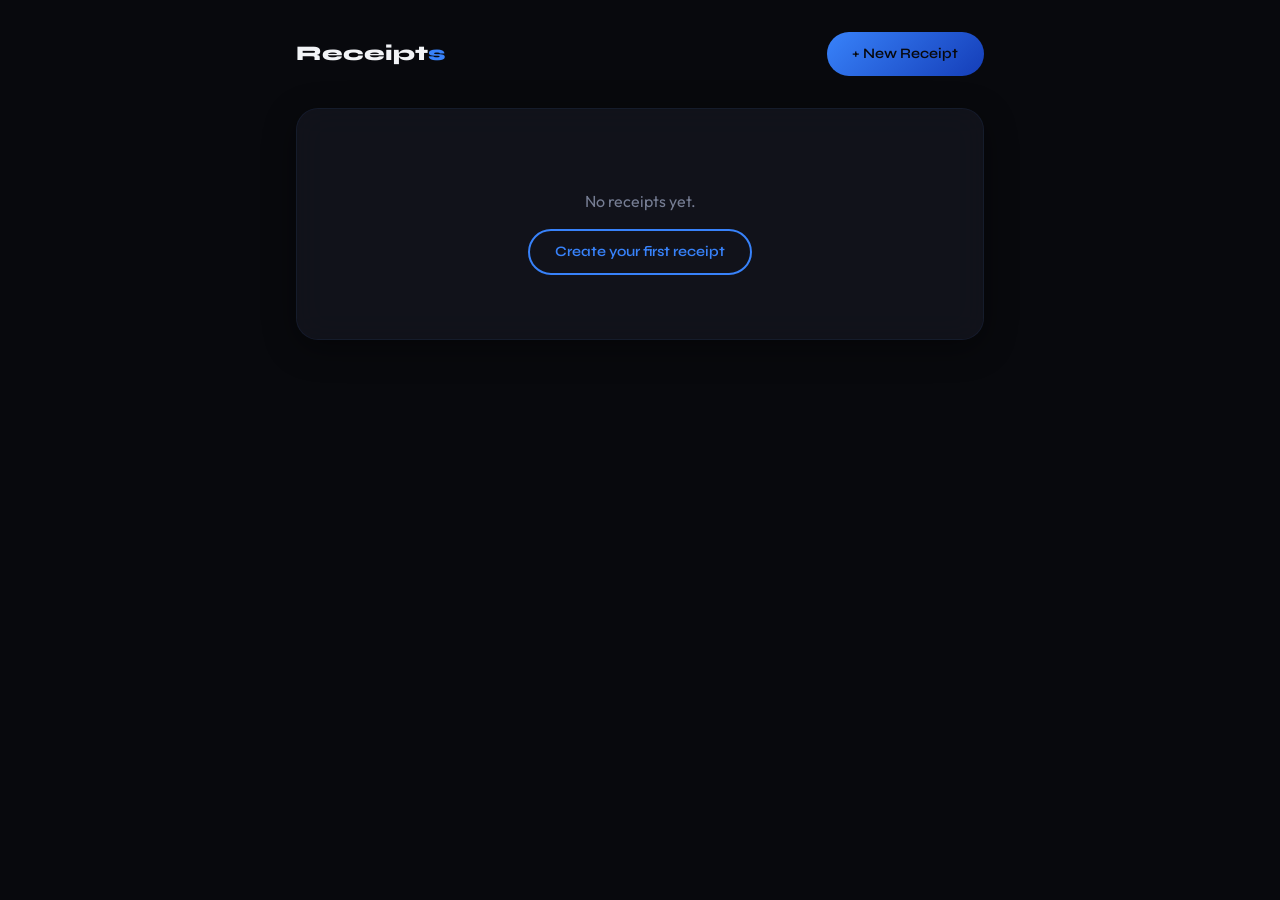
<file: index.html>
<!doctype html>
<html lang="en">
<head>
<meta charset="UTF-8" />
<meta name="viewport" content="width=device-width, initial-scale=1" />
<title>Receipts</title>
<link rel="manifest" href="manifest.json" />
<meta name="theme-color" content="hsl(217, 95%, 60%)" />
<link rel="apple-touch-icon" href="icons/icon-180.png" />
<link rel="preconnect" href="https://fonts.googleapis.com" />
<link rel="preconnect" href="https://fonts.gstatic.com" crossorigin />
<link href="https://fonts.googleapis.com/css2?family=Syne:wght@600;700;800&family=Outfit:wght@300;400;500;600&display=swap" rel="stylesheet" />
<link rel="stylesheet" href="style.css" />
</head>
<body>
<div class="container">
  <div class="topbar">
    <span class="brand">Receipt<span>s</span></span>
    <a class="btn btn-primary" href="new.html">+ New Receipt</a>
  </div>

  <div id="historyList"></div>
  <div id="emptyState" class="empty-state glass-card" hidden>
    <p>No receipts yet.</p>
    <a class="btn btn-outline" href="new.html">Create your first receipt</a>
  </div>
</div>

<script src="storage.js"></script>
<script src="calc.js"></script>
<script src="pwa.js"></script>
<script src="history.js"></script>
</body>
</html>
</file>
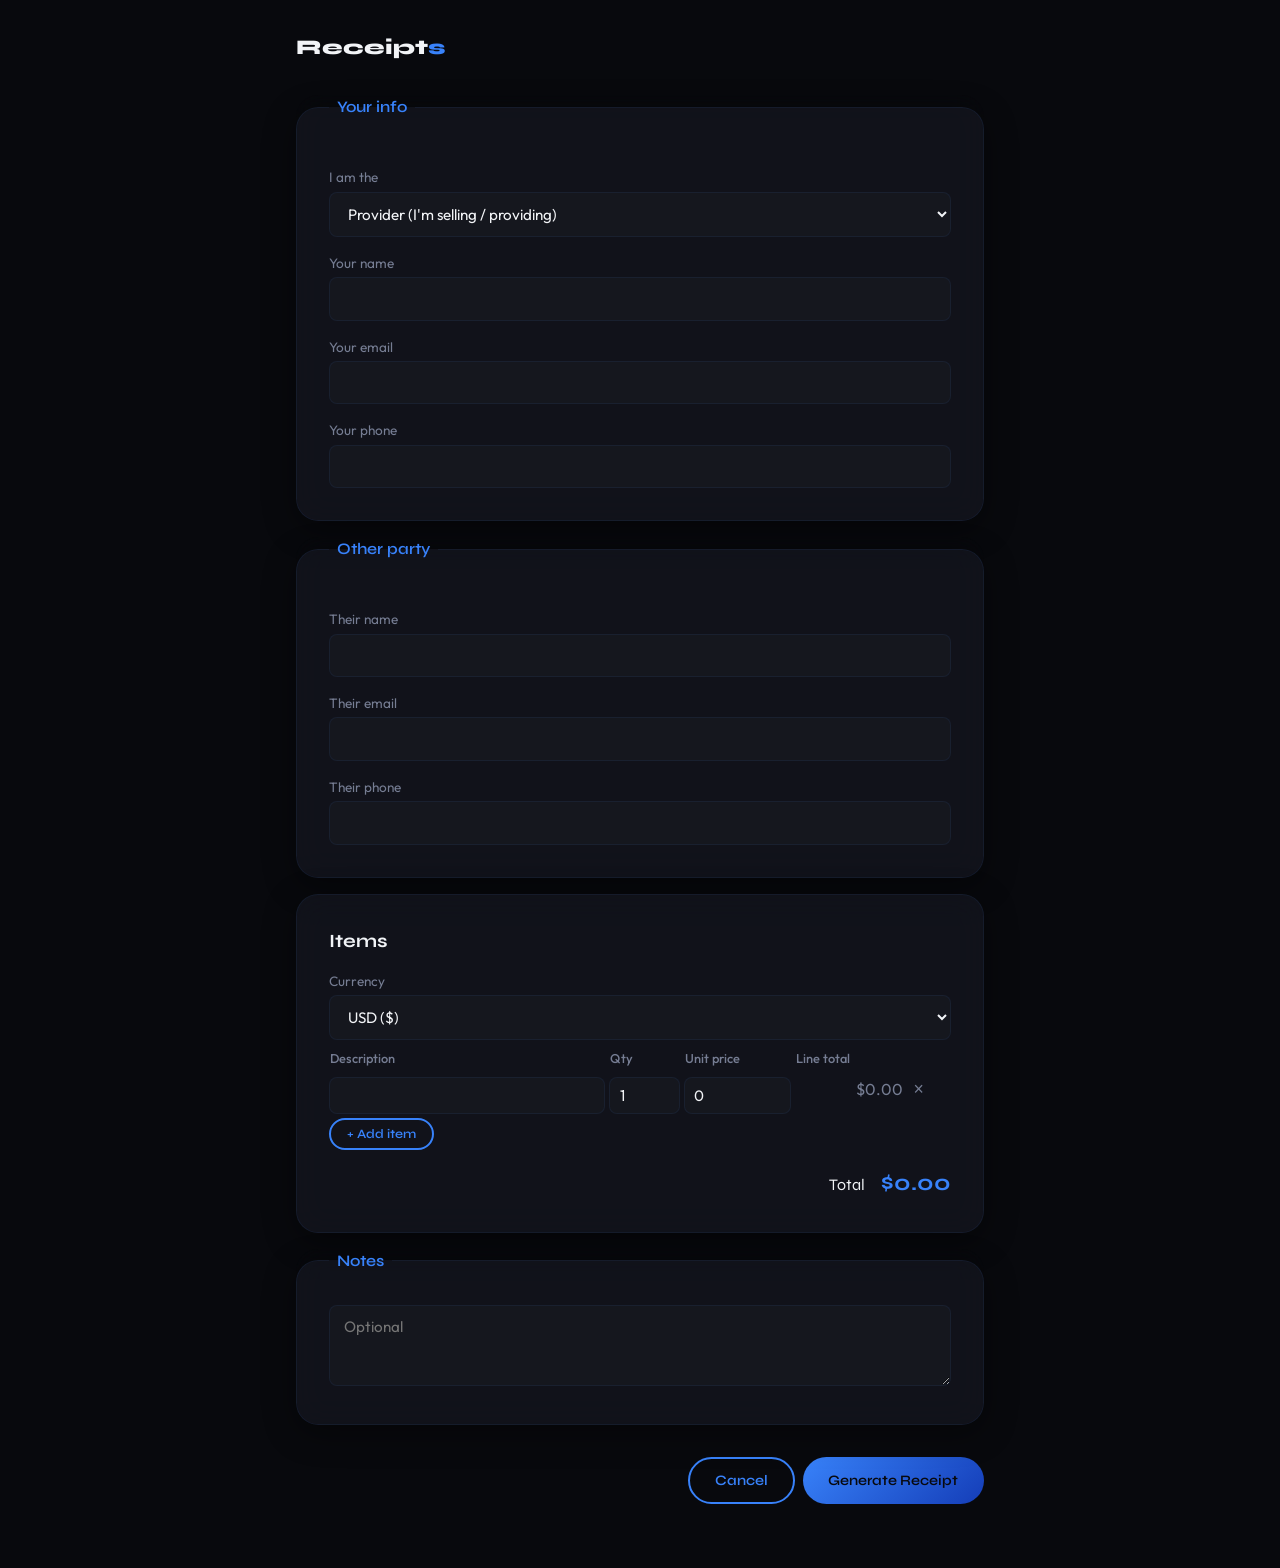
<file: new.html>
<!doctype html>
<html lang="en">
<head>
<meta charset="UTF-8" />
<meta name="viewport" content="width=device-width, initial-scale=1" />
<title>New Receipt · Receipts</title>
<link rel="manifest" href="manifest.json" />
<meta name="theme-color" content="hsl(217, 95%, 60%)" />
<link rel="apple-touch-icon" href="icons/icon-180.png" />
<link rel="preconnect" href="https://fonts.googleapis.com" />
<link rel="preconnect" href="https://fonts.gstatic.com" crossorigin />
<link href="https://fonts.googleapis.com/css2?family=Syne:wght@600;700;800&family=Outfit:wght@300;400;500;600&display=swap" rel="stylesheet" />
<link rel="stylesheet" href="style.css" />
</head>
<body>
<div class="container">
  <div class="topbar">
    <a class="brand" href="index.html">Receipt<span>s</span></a>
  </div>

  <form id="receiptForm">
    <fieldset class="glass-card">
      <legend>Your info</legend>
      <label for="myRole">I am the</label>
      <select id="myRole">
        <option value="Provider">Provider (I'm selling / providing)</option>
        <option value="Client">Client (I'm buying)</option>
      </select>
      <label for="issuerName">Your name</label>
      <input id="issuerName" required />
      <label for="issuerEmail">Your email</label>
      <input id="issuerEmail" type="email" />
      <label for="issuerPhone">Your phone</label>
      <input id="issuerPhone" type="tel" />
    </fieldset>

    <fieldset class="glass-card">
      <legend>Other party</legend>
      <label for="counterName">Their name</label>
      <input id="counterName" required />
      <label for="counterEmail">Their email</label>
      <input id="counterEmail" type="email" />
      <label for="counterPhone">Their phone</label>
      <input id="counterPhone" type="tel" />
    </fieldset>

    <div class="glass-card">
      <h3>Items</h3>
      <label for="currency">Currency</label>
      <select id="currency">
        <option value="USD">USD ($)</option>
        <option value="JOD">JOD (JD)</option>
        <option value="AED">AED</option>
        <option value="EUR">EUR (€)</option>
        <option value="GBP">GBP (£)</option>
        <option value="SAR">SAR</option>
      </select>
      <table class="items-table">
        <thead>
          <tr>
            <th class="col-desc">Description</th>
            <th class="col-qty">Qty</th>
            <th class="col-price">Unit price</th>
            <th class="col-total">Line total</th>
            <th class="col-remove"></th>
          </tr>
        </thead>
        <tbody id="itemRows"></tbody>
      </table>
      <button type="button" id="addItemBtn" class="btn btn-outline btn-sm">+ Add item</button>

      <div class="totals-row">
        <span>Total</span>
        <span class="grand" id="grandTotal">$0.00</span>
      </div>
    </div>

    <fieldset class="glass-card">
      <legend>Notes</legend>
      <textarea id="notes" rows="3" placeholder="Optional"></textarea>
    </fieldset>

    <div class="form-actions">
      <a class="btn btn-outline" href="index.html">Cancel</a>
      <button type="submit" class="btn btn-primary">Generate Receipt</button>
    </div>
  </form>
</div>

<template id="itemRowTemplate">
  <tr class="item-row">
    <td class="col-desc"><input class="item-desc" required /></td>
    <td class="col-qty"><input class="item-qty" type="number" min="0" step="1" value="1" required /></td>
    <td class="col-price"><input class="item-price" type="number" min="0" step="0.01" value="0" required /></td>
    <td class="col-total item-line-total">$0.00</td>
    <td class="col-remove"><button type="button" class="remove-row" title="Remove item">&times;</button></td>
  </tr>
</template>

<script src="storage.js"></script>
<script src="calc.js"></script>
<script src="pwa.js"></script>
<script src="form.js"></script>
</body>
</html>
</file>
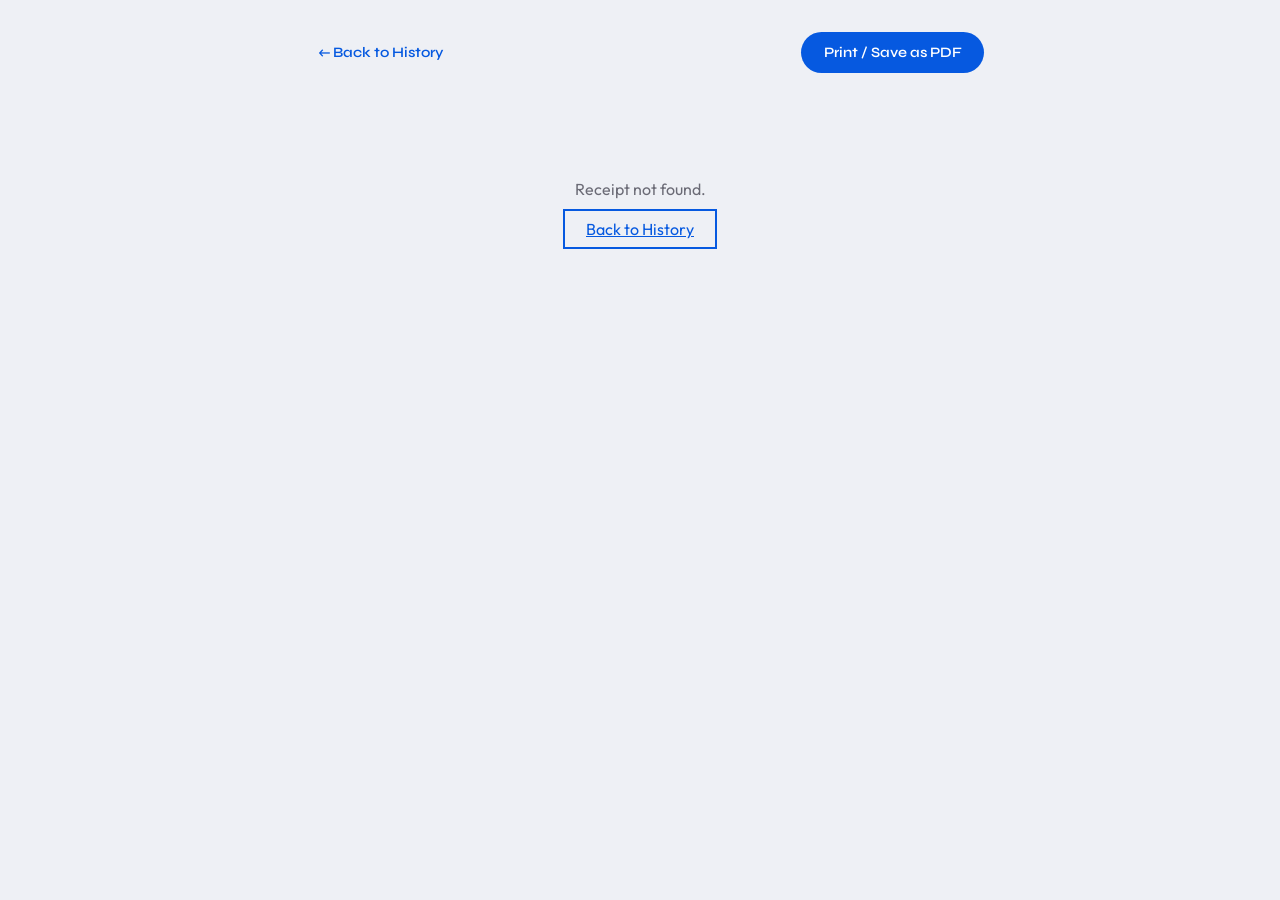
<file: receipt.html>
<!doctype html>
<html lang="en">
<head>
<meta charset="UTF-8" />
<meta name="viewport" content="width=device-width, initial-scale=1" />
<title>Receipt · Receipts</title>
<link rel="manifest" href="manifest.json" />
<meta name="theme-color" content="hsl(217, 95%, 60%)" />
<link rel="apple-touch-icon" href="icons/icon-180.png" />
<link rel="preconnect" href="https://fonts.googleapis.com" />
<link rel="preconnect" href="https://fonts.gstatic.com" crossorigin />
<link href="https://fonts.googleapis.com/css2?family=Syne:wght@700;800&family=Outfit:wght@300;400;500;600&display=swap" rel="stylesheet" />
<link rel="stylesheet" href="receipt.css" />
</head>
<body>
<div class="receipt-shell">
  <div class="actions">
    <a class="btn btn-outline" href="index.html">&larr; Back to History</a>
    <div style="display:flex; gap:0.75rem;">
      <a class="btn btn-outline" id="editLink" href="#">Edit / Duplicate</a>
      <button class="btn btn-primary" onclick="window.print()">Print / Save as PDF</button>
    </div>
  </div>

  <div id="receiptContainer"></div>
</div>

<template id="receiptTemplate">
  <div class="receipt-paper">
    <div class="receipt-header">
      <h1>Receipt</h1>
      <div class="meta">
        <div class="r-number"></div>
        <div class="r-date"></div>
      </div>
    </div>
    <div class="receipt-body">
      <div class="parties">
        <div class="party">
          <h3 class="issuer-role-label"></h3>
          <div class="name issuer-name"></div>
          <div class="email issuer-email"></div>
          <div class="email issuer-phone"></div>
        </div>
        <div class="party">
          <h3 class="counter-role-label"></h3>
          <div class="name counter-name"></div>
          <div class="email counter-email"></div>
          <div class="email counter-phone"></div>
        </div>
      </div>

      <table class="items">
        <thead>
          <tr><th>Description</th><th class="num">Qty</th><th class="num">Unit price</th><th class="num">Total</th></tr>
        </thead>
        <tbody class="items-body"></tbody>
      </table>

      <div class="totals"><span class="grand r-total"></span></div>

      <div class="notes r-notes"></div>

      <div class="signatures">
        <div class="signature">
          <div class="line"></div>
          <div class="label issuer-sig-label"></div>
        </div>
        <div class="signature">
          <div class="line"></div>
          <div class="label counter-sig-label"></div>
        </div>
      </div>
    </div>
  </div>
</template>

<script src="storage.js"></script>
<script src="calc.js"></script>
<script src="pwa.js"></script>
<script src="receipt-view.js"></script>
</body>
</html>
</file>
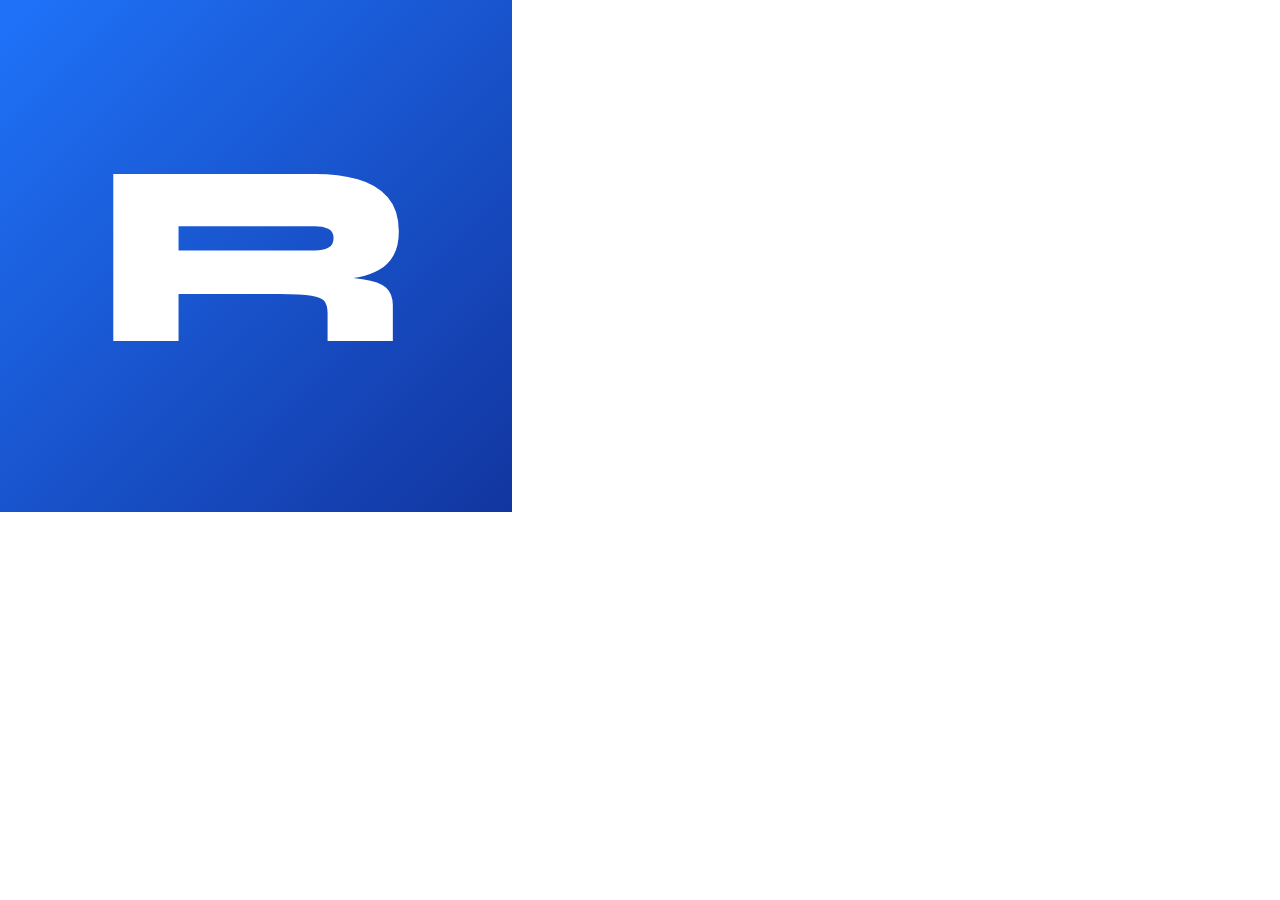
<file: tools/icon-source.html>
<!doctype html>
<html>
<head>
<meta charset="UTF-8" />
<link href="https://fonts.googleapis.com/css2?family=Syne:wght@800&display=swap" rel="stylesheet" />
<style>
  html, body { margin: 0; padding: 0; }
  .icon {
    display: flex;
    align-items: center;
    justify-content: center;
    background: linear-gradient(135deg, hsl(217, 95%, 55%), hsl(225, 80%, 35%));
    font-family: "Syne", sans-serif;
    font-weight: 800;
    color: #ffffff;
  }
</style>
</head>
<body>
  <div class="icon" id="icon">R</div>
  <script>
    var params = new URLSearchParams(window.location.search);
    var size = Number(params.get('size')) || 512;
    var icon = document.getElementById('icon');
    icon.style.width = size + 'px';
    icon.style.height = size + 'px';
    icon.style.fontSize = Math.round(size * 0.51) + 'px';
  </script>
</body>
</html>
</file>
<file: style.css>
:root {
  --bg-primary: hsl(228, 25%, 4%);
  --bg-secondary: hsl(228, 20%, 7%);
  --bg-tertiary: hsl(228, 18%, 10%);
  --bg-glass: hsla(228, 20%, 13%, 0.5);
  --accent: hsl(217, 95%, 60%);
  --accent-dim: hsl(225, 80%, 40%);
  --accent-glow: hsla(217, 95%, 60%, 0.15);
  --accent-warm: hsl(195, 90%, 60%);
  --text-primary: hsl(220, 25%, 96%);
  --text-muted: hsl(225, 12%, 52%);
  --border: hsla(217, 50%, 50%, 0.1);
  --border-hover: hsla(217, 70%, 60%, 0.25);
  --danger: hsl(4, 80%, 60%);

  --font-display: "Syne", sans-serif;
  --font-body: "Outfit", sans-serif;

  --space-xs: 0.25rem;
  --space-sm: 0.5rem;
  --space-md: 1rem;
  --space-lg: 2rem;
  --space-xl: 4rem;

  --radius-sm: 8px;
  --radius-md: 14px;
  --radius-lg: 22px;

  --shadow-card: 0 8px 32px rgba(0, 0, 0, 0.4);
  --blur-glass: blur(16px);
  --transition: all 0.25s cubic-bezier(0.4, 0, 0.2, 1);
}

* { box-sizing: border-box; }

body {
  margin: 0;
  background: var(--bg-primary);
  color: var(--text-primary);
  font-family: var(--font-body);
  font-weight: 400;
  line-height: 1.5;
  min-height: 100vh;
}

h1, h2, h3 {
  font-family: var(--font-display);
  font-weight: 700;
  margin: 0 0 var(--space-sm);
}

.container {
  max-width: 720px;
  margin: 0 auto;
  padding: var(--space-lg) var(--space-md) var(--space-xl);
}

.topbar {
  display: flex;
  align-items: center;
  justify-content: space-between;
  margin-bottom: var(--space-lg);
}

.brand {
  font-family: var(--font-display);
  font-weight: 800;
  font-size: 1.3rem;
  color: var(--text-primary);
  text-decoration: none;
}
.brand span { color: var(--accent); }

.glass-card {
  background: var(--bg-glass);
  backdrop-filter: var(--blur-glass);
  -webkit-backdrop-filter: var(--blur-glass);
  border: 1px solid var(--border);
  border-radius: var(--radius-lg);
  box-shadow: var(--shadow-card);
  padding: var(--space-lg);
  margin-bottom: var(--space-md);
  transition: var(--transition);
}
.glass-card:hover { border-color: var(--border-hover); }

.btn {
  display: inline-flex;
  align-items: center;
  justify-content: center;
  gap: 0.5rem;
  padding: 0.7rem 1.6rem;
  border-radius: 999px;
  font-family: var(--font-display);
  font-weight: 600;
  font-size: 0.9rem;
  border: none;
  cursor: pointer;
  transition: var(--transition);
  text-decoration: none;
}
.btn-primary {
  background: linear-gradient(135deg, var(--accent), var(--accent-dim));
  color: var(--bg-primary);
}
.btn-primary:hover {
  transform: translateY(-2px);
  box-shadow: 0 8px 30px var(--accent-glow);
}
.btn-outline {
  background: transparent;
  color: var(--accent);
  border: 2px solid var(--accent);
  padding: 0.65rem 1.55rem;
}
.btn-outline:hover {
  background: var(--accent);
  color: var(--bg-primary);
}
.btn-danger {
  background: transparent;
  color: var(--danger);
  border: 2px solid var(--danger);
  padding: 0.4rem 1rem;
  font-size: 0.8rem;
}
.btn-danger:hover {
  background: var(--danger);
  color: var(--bg-primary);
}
.btn-sm { padding: 0.4rem 1rem; font-size: 0.8rem; }

label {
  display: block;
  font-size: 0.85rem;
  color: var(--text-muted);
  margin-bottom: var(--space-xs);
  margin-top: var(--space-md);
}
input, select, textarea {
  width: 100%;
  padding: 0.7rem 0.9rem;
  background: var(--bg-tertiary);
  border: 1px solid var(--border);
  border-radius: var(--radius-sm);
  color: var(--text-primary);
  font-family: var(--font-body);
  font-size: 0.95rem;
}
input:focus, select:focus, textarea:focus {
  outline: none;
  border-color: var(--accent);
}
fieldset {
  border: 1px solid var(--border);
  border-radius: var(--radius-md);
  padding: var(--space-md);
  margin: 0 0 var(--space-md);
}
legend {
  font-family: var(--font-display);
  font-weight: 600;
  padding: 0 var(--space-sm);
  color: var(--accent);
}

.history-item {
  display: flex;
  align-items: center;
  justify-content: space-between;
  gap: var(--space-md);
  flex-wrap: wrap;
}
.history-item .who { font-weight: 600; }
.history-item .meta { color: var(--text-muted); font-size: 0.85rem; }
.history-item .amount { font-family: var(--font-display); font-weight: 700; color: var(--accent-warm); }
.history-actions { display: flex; gap: var(--space-sm); }

.empty-state { text-align: center; color: var(--text-muted); padding: var(--space-xl) var(--space-md); }

.items-table { width: 100%; border-collapse: collapse; margin-top: var(--space-sm); }
.items-table th { text-align: left; font-size: 0.8rem; color: var(--text-muted); font-weight: 500; padding-bottom: var(--space-xs); }
.items-table td { padding: var(--space-xs) var(--space-xs) var(--space-xs) 0; vertical-align: top; }
.items-table input { padding: 0.5rem 0.6rem; }
.col-desc { width: 45%; }
.col-qty { width: 12%; }
.col-price { width: 18%; }
.col-total { width: 18%; text-align: right; padding-right: var(--space-sm); color: var(--text-muted); }
.col-remove { width: 7%; }

.remove-row {
  background: transparent;
  border: none;
  color: var(--text-muted);
  cursor: pointer;
  font-size: 1.1rem;
  line-height: 1;
}
.remove-row:hover { color: var(--danger); }

.totals-row {
  display: flex;
  justify-content: flex-end;
  gap: var(--space-md);
  align-items: baseline;
  margin-top: var(--space-md);
  font-family: var(--font-display);
}
.totals-row .grand { font-size: 1.4rem; font-weight: 700; color: var(--accent); }

.form-actions {
  display: flex;
  justify-content: flex-end;
  gap: var(--space-sm);
  margin-top: var(--space-lg);
}

@media (max-width: 480px) {
  .container { padding: var(--space-md); }
  .col-desc { width: 40%; }
}
</file>
<file: receipt.css>
:root {
  --paper: #ffffff;
  --ink: #1a1a1a;
  --ink-muted: #6b6b76;
  --accent: hsl(217, 95%, 45%);
  --line: #e1e3ea;
  --font-display: "Syne", sans-serif;
  --font-body: "Outfit", sans-serif;
}

* { box-sizing: border-box; }

body {
  margin: 0;
  background: #eef0f5;
  color: var(--ink);
  font-family: var(--font-body);
  line-height: 1.5;
}

.receipt-shell {
  max-width: 720px;
  margin: 0 auto;
  padding: 2rem 1rem 4rem;
}

.actions {
  display: flex;
  justify-content: space-between;
  gap: 0.75rem;
  margin-bottom: 1.5rem;
}
.actions .btn {
  font-family: var(--font-display);
  font-weight: 600;
  font-size: 0.9rem;
  padding: 0.6rem 1.4rem;
  border-radius: 999px;
  border: none;
  cursor: pointer;
  text-decoration: none;
  display: inline-block;
}
.btn-primary { background: var(--accent); color: #fff; }
.btn-outline { background: transparent; color: var(--accent); border: 2px solid var(--accent); padding: 0.5rem 1.3rem; }

.receipt-paper {
  background: var(--paper);
  border-radius: 18px;
  box-shadow: 0 12px 40px rgba(20, 30, 60, 0.12);
  overflow: hidden;
}

.receipt-header {
  background: linear-gradient(135deg, hsl(217, 95%, 55%), hsl(225, 80%, 40%));
  color: #fff;
  padding: 1.75rem 2rem;
  display: flex;
  justify-content: space-between;
  align-items: baseline;
  -webkit-print-color-adjust: exact;
  print-color-adjust: exact;
}
.receipt-header h1 {
  font-family: var(--font-display);
  font-weight: 800;
  font-size: 1.5rem;
  margin: 0;
  letter-spacing: 0.02em;
}
.receipt-header .meta { text-align: right; font-size: 0.85rem; opacity: 0.9; }

.receipt-body { padding: 2rem; }

.parties {
  display: flex;
  gap: 2rem;
  margin-bottom: 1.75rem;
  flex-wrap: wrap;
}
.party { flex: 1 1 200px; }
.party h3 {
  font-family: var(--font-display);
  font-size: 0.75rem;
  text-transform: uppercase;
  letter-spacing: 0.08em;
  color: var(--ink-muted);
  margin: 0 0 0.4rem;
}
.party .name { font-weight: 600; }
.party .email { color: var(--ink-muted); font-size: 0.9rem; }

table.items { width: 100%; border-collapse: collapse; margin-bottom: 1.5rem; }
table.items th {
  text-align: left;
  font-size: 0.75rem;
  text-transform: uppercase;
  letter-spacing: 0.05em;
  color: var(--ink-muted);
  border-bottom: 2px solid var(--line);
  padding: 0.5rem 0.5rem;
}
table.items td { padding: 0.6rem 0.5rem; border-bottom: 1px solid var(--line); }
table.items td.num, table.items th.num { text-align: right; }

.totals { display: flex; justify-content: flex-end; margin-bottom: 1.5rem; }
.totals .grand { font-family: var(--font-display); font-weight: 800; font-size: 1.3rem; color: var(--accent); }

.notes { margin-bottom: 2rem; color: var(--ink-muted); font-size: 0.9rem; white-space: pre-wrap; }

.signatures { display: flex; gap: 3rem; margin-top: 3rem; }
.signature { flex: 1; }
.signature .line { border-bottom: 1px solid var(--ink); height: 2.5rem; }
.signature .label { margin-top: 0.4rem; font-size: 0.8rem; color: var(--ink-muted); }

.not-found { text-align: center; padding: 4rem 1rem; color: var(--ink-muted); }

@media print {
  body { background: #fff; }
  .actions { display: none; }
  .receipt-shell { padding: 0; max-width: none; }
  .receipt-paper { box-shadow: none; border-radius: 0; }
}
</file>
